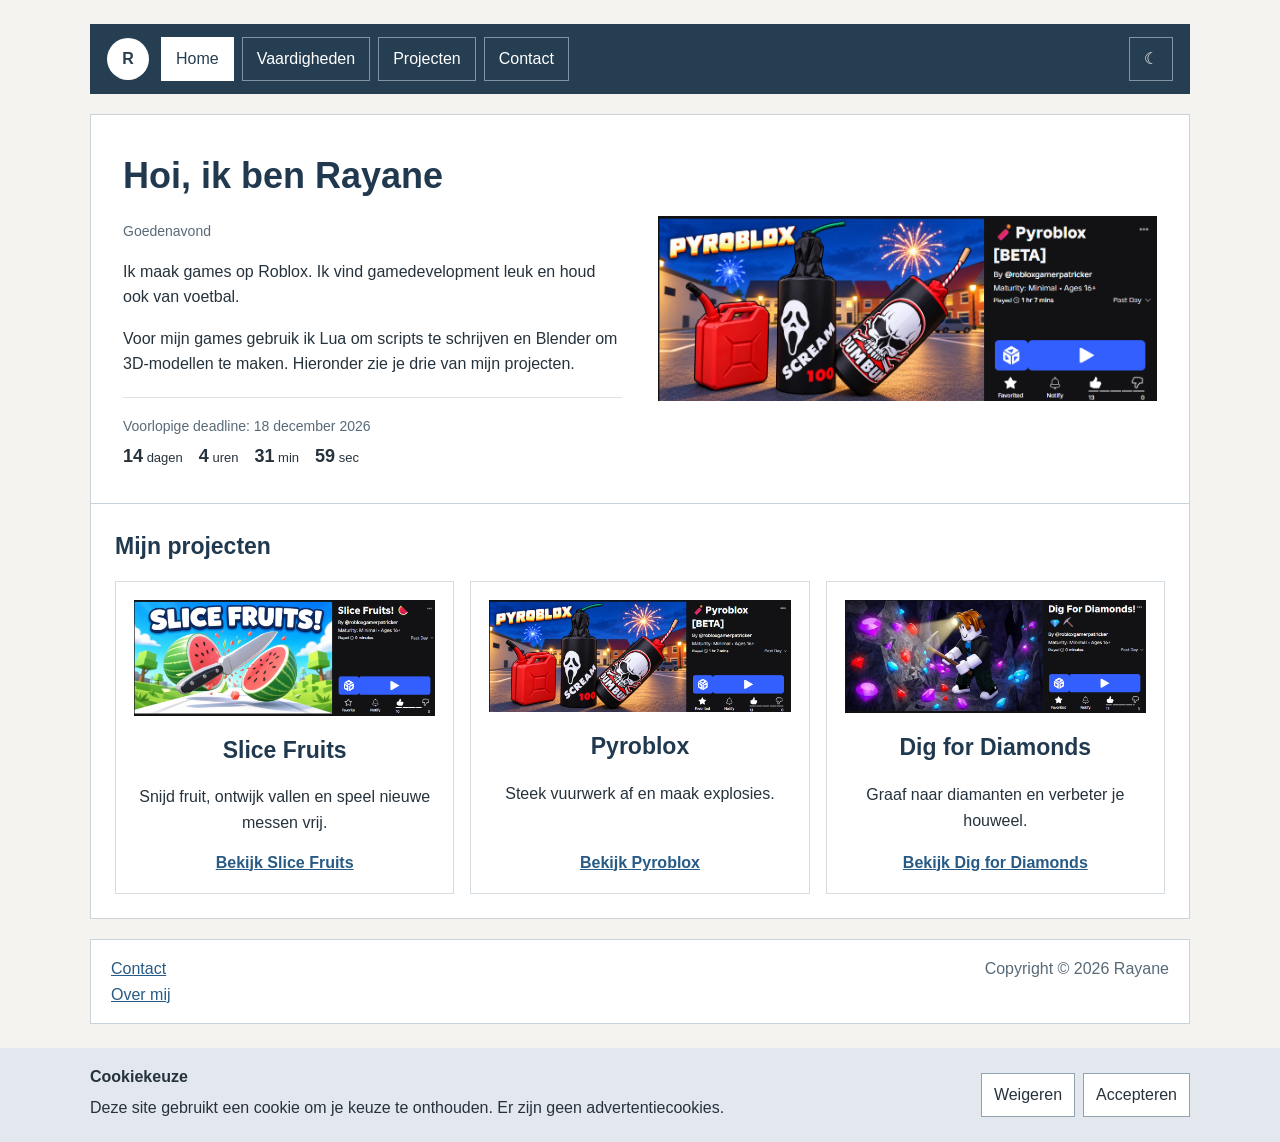
<file: index.html>
<!DOCTYPE html>
<html lang="nl">
<head>
  <meta charset="UTF-8">
  <meta name="viewport" content="width=device-width, initial-scale=1.0">
  <title>Home | Rayane</title>
  <link rel="stylesheet" href="style.css">
  <script src="script.js" defer></script>
</head>
<body>
  <!-- Het menu staat op elke pagina. -->
  <header class="header">
    <div class="container header-inner">
      <a class="logo" href="index.html" aria-label="Rayane, naar de homepage">R</a>
      <button id="menu-button" class="menu-button" type="button" aria-controls="nav-links" aria-expanded="false">Menu</button>
      <nav id="nav-links" class="nav-links" aria-label="Hoofdnavigatie">
        <a href="index.html" aria-current="page">Home</a>
        <a href="vaardigheden.html">Vaardigheden</a>
        <a href="projecten.html">Projecten</a>
        <a href="contact.html">Contact</a>
      </nav>
      <button id="theme-button" class="theme-button" type="button" aria-label="Wissel tussen licht en donker" aria-pressed="false">☾</button>
    </div>
  </header>

  <main class="container">
    <!-- Over mij en een afbeelding staan naast elkaar. -->
    <section class="hero" id="over-mij">
      <div class="hero-text">
        <h1>Hoi, ik ben Rayane</h1>
        <p id="greeting">Welkom</p>
        <p>Ik maak games op Roblox. Ik vind gamedevelopment leuk en houd ook van voetbal.</p>
        <p>Voor mijn games gebruik ik Lua om scripts te schrijven en Blender om 3D-modellen te maken. Hieronder zie je drie van mijn projecten.</p>

        <!-- Controleer de voorlopige deadline bij de docent. -->
        <div class="countdown">
          <p>Voorlopige deadline: 18 december 2026</p>
          <div class="count-box" aria-label="Tijd tot de voorlopige deadline">
            <span><strong id="days">00</strong> dagen</span>
            <span><strong id="hours">00</strong> uren</span>
            <span><strong id="minutes">00</strong> min</span>
            <span><strong id="seconds">00</strong> sec</span>
          </div>
        </div>
      </div>
      <div class="hero-image">
        <img class="hero-photo" src="afbeeldingen/pyroblox.png" alt="Afbeelding van mijn Roblox-game Pyroblox">
      </div>
    </section>

    <!-- De drie blokken onder de introductie. -->
    <section class="section home-projects" aria-label="Mijn projecten">
      <h2>Mijn projecten</h2>
      <div class="cards">
        <article class="card home-card">
          <img class="project-image" src="afbeeldingen/slice-fruits.png" alt="Afbeelding van Slice Fruits">
          <h2>Slice Fruits</h2>
          <p>Snijd fruit, ontwijk vallen en speel nieuwe messen vrij.</p>
          <a href="projecten.html#slice-fruits">Bekijk Slice Fruits</a>
        </article>
        <article class="card home-card">
          <img class="project-image" src="afbeeldingen/pyroblox.png" alt="Afbeelding van Pyroblox">
          <h2>Pyroblox</h2>
          <p>Steek vuurwerk af en maak explosies.</p>
          <a href="projecten.html#pyroblox">Bekijk Pyroblox</a>
        </article>
        <article class="card home-card">
          <img class="project-image" src="afbeeldingen/dig-for-diamonds.png" alt="Afbeelding van Dig for Diamonds">
          <h2>Dig for Diamonds</h2>
          <p>Graaf naar diamanten en verbeter je houweel.</p>
          <a href="projecten.html#dig-for-diamonds">Bekijk Dig for Diamonds</a>
        </article>
      </div>
    </section>
  </main>

  <footer class="footer">
    <div class="container">
      <div><a href="contact.html">Contact</a><br><a href="index.html#over-mij">Over mij</a></div>
      <p>Copyright © 2026 Rayane</p>
    </div>
  </footer>

  <!-- Deze melding is een voorbeeld voor het schoolproject. -->
  <div id="cookie-box" class="cookie-box">
    <div class="container cookie-inner">
      <div>
        <strong>Cookiekeuze</strong>
        <p>Deze site gebruikt een cookie om je keuze te onthouden. Er zijn geen advertentiecookies.</p>
      </div>
      <div class="cookie-buttons">
        <button id="cookie-reject" type="button">Weigeren</button>
        <button id="cookie-accept" type="button">Accepteren</button>
      </div>
    </div>
  </div>
</body>
</html>
</file>
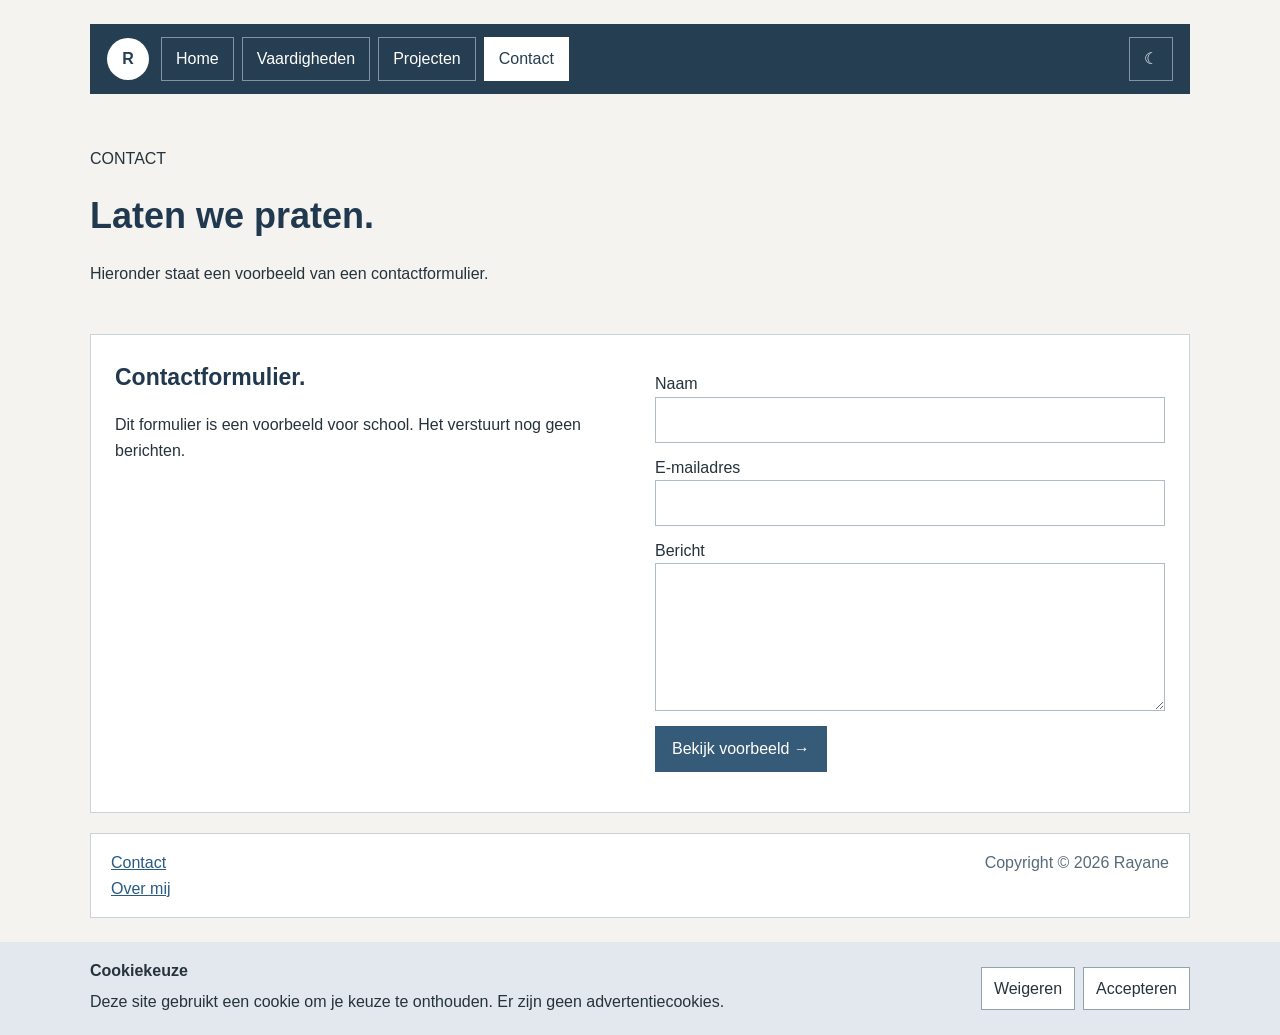
<file: contact.html>
<!DOCTYPE html>
<html lang="nl">
<head>
  <meta charset="UTF-8">
  <meta name="viewport" content="width=device-width, initial-scale=1.0">
  <title>Contact | Rayane</title>
  <link rel="stylesheet" href="style.css">
  <script src="script.js" defer></script>
</head>
<body>
  <!-- Het menu staat op elke pagina. -->
  <header class="header">
    <div class="container header-inner">
      <a class="logo" href="index.html" aria-label="Rayane, naar de homepage">R</a>
      <button id="menu-button" class="menu-button" type="button" aria-controls="nav-links" aria-expanded="false">Menu</button>
      <nav id="nav-links" class="nav-links" aria-label="Hoofdnavigatie">
        <a href="index.html">Home</a>
        <a href="vaardigheden.html">Vaardigheden</a>
        <a href="projecten.html">Projecten</a>
        <a href="contact.html" aria-current="page">Contact</a>
      </nav>
      <button id="theme-button" class="theme-button" type="button" aria-label="Wissel tussen licht en donker" aria-pressed="false">☾</button>
    </div>
  </header>

  <main class="container">
    <section class="page-title">
      <p class="label">CONTACT</p>
      <h1>Laten we <span>praten.</span></h1>
      <p>Hieronder staat een voorbeeld van een contactformulier.</p>
    </section>
    <section class="section contact-layout">
      <div>
        <h2>Contactformulier.</h2>
        <p>Dit formulier is een voorbeeld voor school. Het verstuurt nog geen berichten.</p>
      </div>
      <form id="contact-form" class="contact-form">
        <label for="name">Naam</label>
        <input id="name" name="name" type="text" required>
        <label for="email">E-mailadres</label>
        <input id="email" name="email" type="email" required>
        <label for="message">Bericht</label>
        <textarea id="message" name="message" rows="5" required></textarea>
        <button class="button" type="submit">Bekijk voorbeeld →</button>
        <p id="form-message" role="status"></p>
      </form>
    </section>
  </main>

  <footer class="footer">
    <div class="container">
      <div><a href="contact.html">Contact</a><br><a href="index.html#over-mij">Over mij</a></div>
      <p>Copyright © 2026 Rayane</p>
    </div>
  </footer>

  <!-- Deze melding is een voorbeeld voor het schoolproject. -->
  <div id="cookie-box" class="cookie-box">
    <div class="container cookie-inner">
      <div>
        <strong>Cookiekeuze</strong>
        <p>Deze site gebruikt een cookie om je keuze te onthouden. Er zijn geen advertentiecookies.</p>
      </div>
      <div class="cookie-buttons">
        <button id="cookie-reject" type="button">Weigeren</button>
        <button id="cookie-accept" type="button">Accepteren</button>
      </div>
    </div>
  </div>
</body>
</html>
</file>
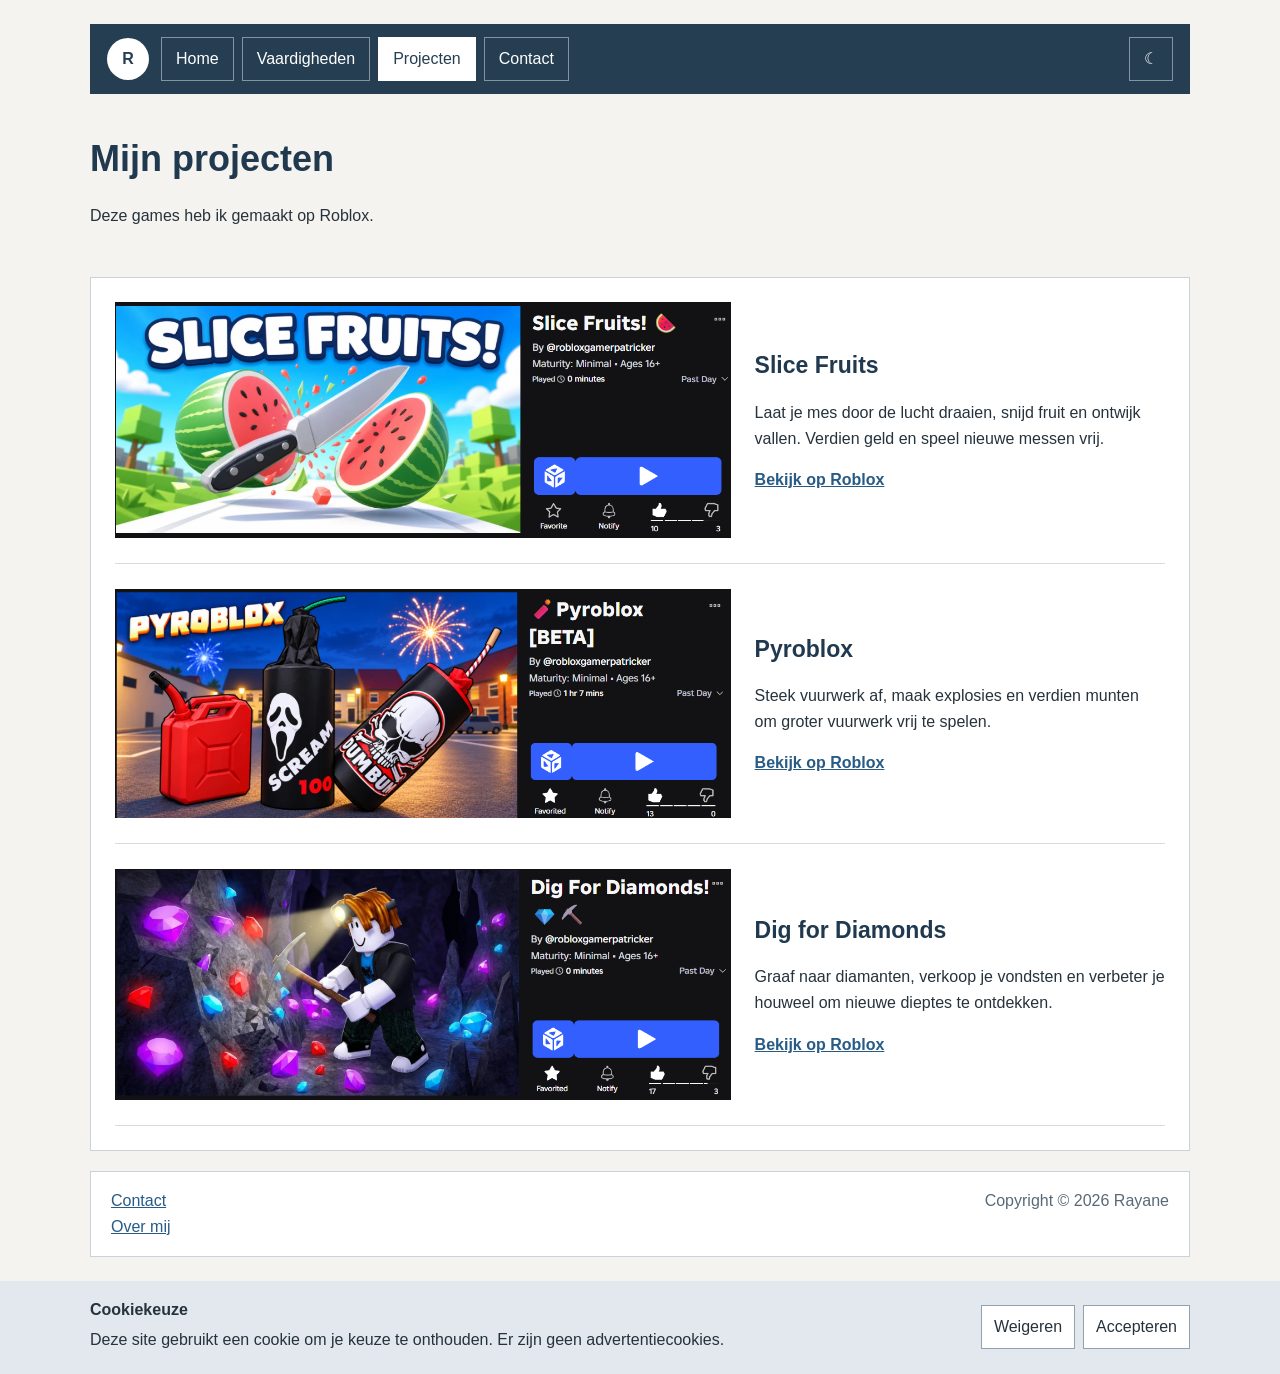
<file: projecten.html>
<!DOCTYPE html>
<html lang="nl">
<head>
  <meta charset="UTF-8">
  <meta name="viewport" content="width=device-width, initial-scale=1.0">
  <title>Projecten | Rayane</title>
  <link rel="stylesheet" href="style.css">
  <script src="script.js" defer></script>
</head>
<body>
  <!-- Het menu staat op elke pagina. -->
  <header class="header">
    <div class="container header-inner">
      <a class="logo" href="index.html" aria-label="Rayane, naar de homepage">R</a>
      <button id="menu-button" class="menu-button" type="button" aria-controls="nav-links" aria-expanded="false">Menu</button>
      <nav id="nav-links" class="nav-links" aria-label="Hoofdnavigatie">
        <a href="index.html">Home</a>
        <a href="vaardigheden.html">Vaardigheden</a>
        <a href="projecten.html" aria-current="page">Projecten</a>
        <a href="contact.html">Contact</a>
      </nav>
      <button id="theme-button" class="theme-button" type="button" aria-label="Wissel tussen licht en donker" aria-pressed="false">☾</button>
    </div>
  </header>

  <main class="container">
    <section class="page-title">
      <h1>Mijn projecten</h1>
      <p>Deze games heb ik gemaakt op Roblox.</p>
    </section>

    <section class="section">
      <div class="project-list">
        <article class="project-row" id="slice-fruits">
          <div class="project-picture">
            <img class="game-image" src="afbeeldingen/slice-fruits.png" alt="Screenshot van Slice Fruits">
          </div>
          <div class="project-info">
            <h2>Slice Fruits</h2>
            <p>Laat je mes door de lucht draaien, snijd fruit en ontwijk vallen. Verdien geld en speel nieuwe messen vrij.</p>
            <a href="https://www.roblox.com/games/79659295652210/Slice-Fruits">Bekijk op Roblox</a>
          </div>
        </article>

        <article class="project-row" id="pyroblox">
          <div class="project-picture">
            <img class="game-image" src="afbeeldingen/pyroblox.png" alt="Screenshot van Pyroblox">
          </div>
          <div class="project-info">
            <h2>Pyroblox</h2>
            <p>Steek vuurwerk af, maak explosies en verdien munten om groter vuurwerk vrij te spelen.</p>
            <a href="https://www.roblox.com/games/93346039484604/Pyroblox">Bekijk op Roblox</a>
          </div>
        </article>

        <article class="project-row" id="dig-for-diamonds">
          <div class="project-picture">
            <img class="game-image" src="afbeeldingen/dig-for-diamonds.png" alt="Screenshot van Dig for Diamonds">
          </div>
          <div class="project-info">
            <h2>Dig for Diamonds</h2>
            <p>Graaf naar diamanten, verkoop je vondsten en verbeter je houweel om nieuwe dieptes te ontdekken.</p>
            <a href="https://www.roblox.com/games/74810254841537/Dig-For-Diamonds">Bekijk op Roblox</a>
          </div>
        </article>
      </div>
    </section>
  </main>

  <footer class="footer">
    <div class="container">
      <div><a href="contact.html">Contact</a><br><a href="index.html#over-mij">Over mij</a></div>
      <p>Copyright © 2026 Rayane</p>
    </div>
  </footer>

  <!-- Deze melding is een voorbeeld voor het schoolproject. -->
  <div id="cookie-box" class="cookie-box">
    <div class="container cookie-inner">
      <div>
        <strong>Cookiekeuze</strong>
        <p>Deze site gebruikt een cookie om je keuze te onthouden. Er zijn geen advertentiecookies.</p>
      </div>
      <div class="cookie-buttons">
        <button id="cookie-reject" type="button">Weigeren</button>
        <button id="cookie-accept" type="button">Accepteren</button>
      </div>
    </div>
  </div>
</body>
</html>
</file>
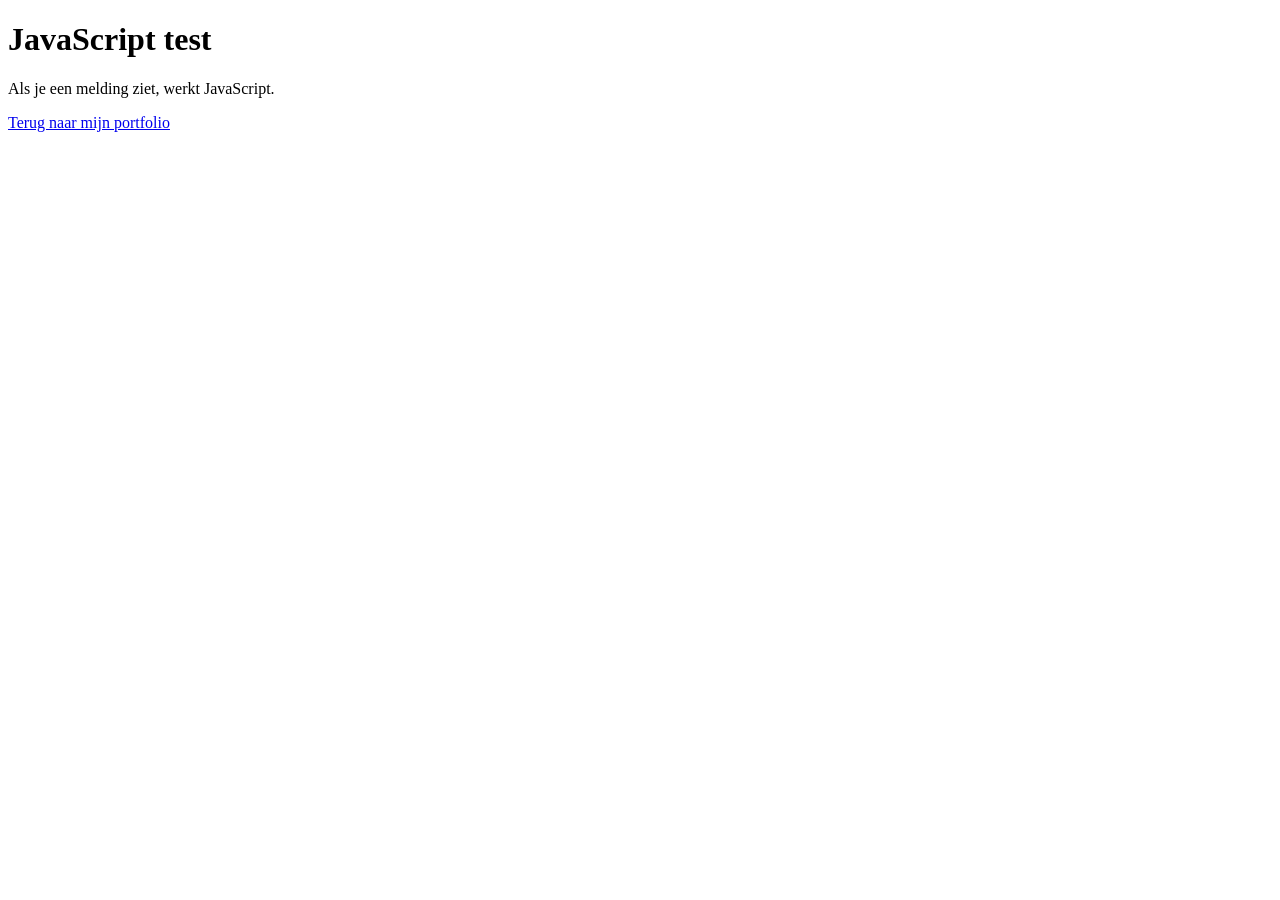
<file: test.html>
<!DOCTYPE html>
<html lang="nl">
<head>
  <meta charset="UTF-8">
  <title>JavaScript test</title>
  <script src="test.js" defer></script>
</head>
<body>
  <h1>JavaScript test</h1>
  <p>Als je een melding ziet, werkt JavaScript.</p>
  <a href="index.html">Terug naar mijn portfolio</a>
</body>
</html>
</file>
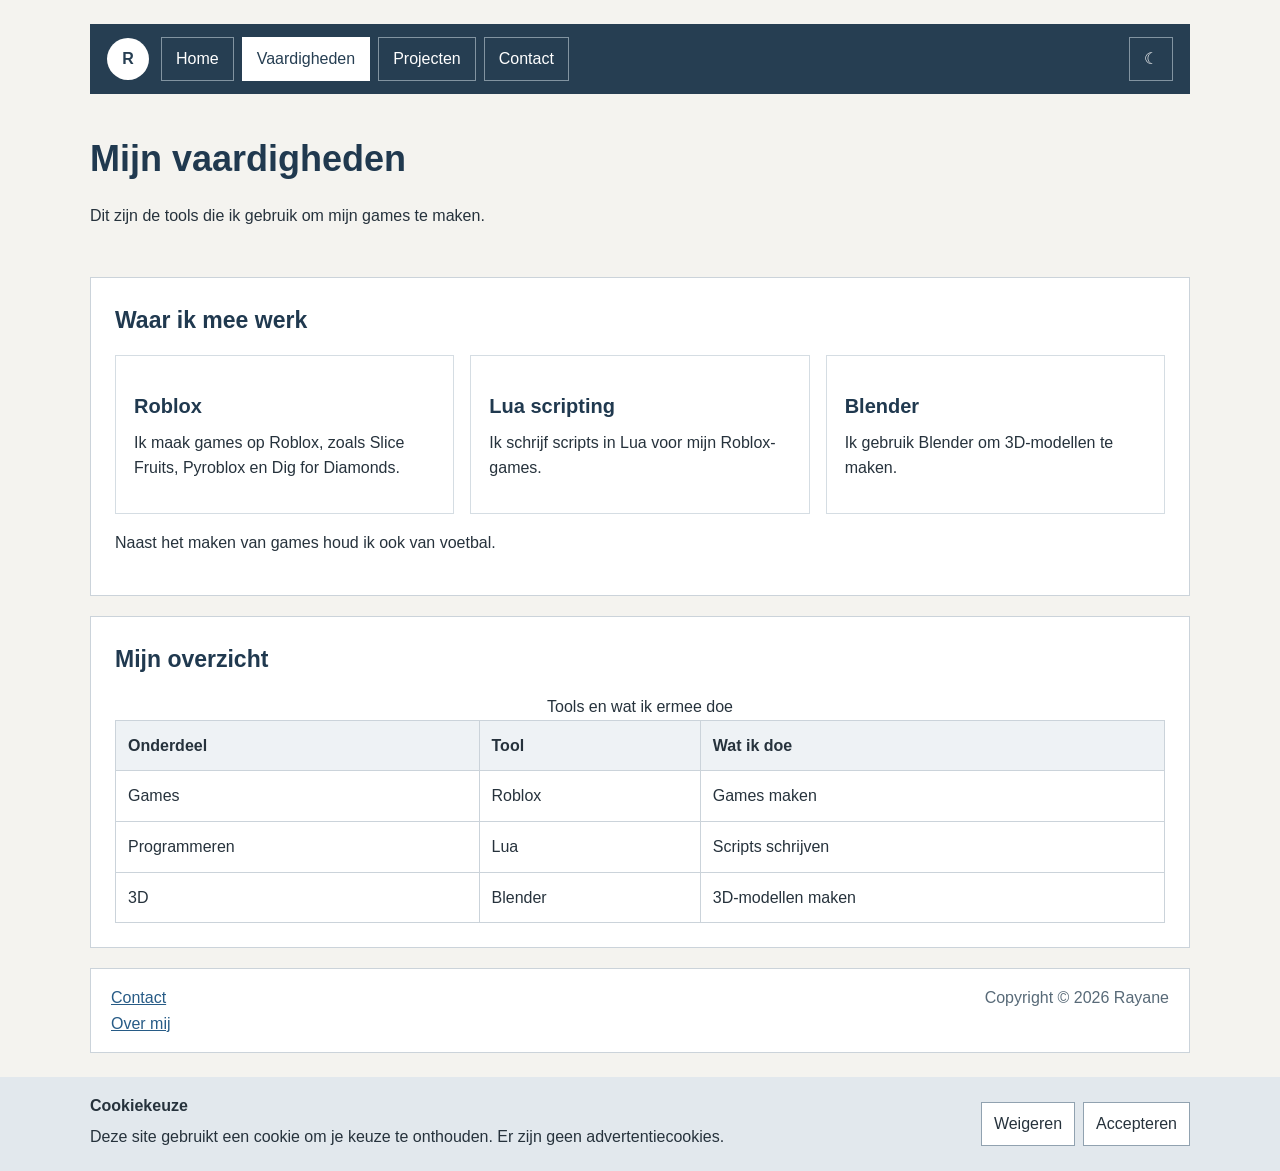
<file: vaardigheden.html>
<!DOCTYPE html>
<html lang="nl">
<head>
  <meta charset="UTF-8">
  <meta name="viewport" content="width=device-width, initial-scale=1.0">
  <title>Vaardigheden | Rayane</title>
  <link rel="stylesheet" href="style.css">
  <script src="script.js" defer></script>
</head>
<body>
  <!-- Het menu staat op elke pagina. -->
  <header class="header">
    <div class="container header-inner">
      <a class="logo" href="index.html" aria-label="Rayane, naar de homepage">R</a>
      <button id="menu-button" class="menu-button" type="button" aria-controls="nav-links" aria-expanded="false">Menu</button>
      <nav id="nav-links" class="nav-links" aria-label="Hoofdnavigatie">
        <a href="index.html">Home</a>
        <a href="vaardigheden.html" aria-current="page">Vaardigheden</a>
        <a href="projecten.html">Projecten</a>
        <a href="contact.html">Contact</a>
      </nav>
      <button id="theme-button" class="theme-button" type="button" aria-label="Wissel tussen licht en donker" aria-pressed="false">☾</button>
    </div>
  </header>

  <main class="container">
    <section class="page-title">
      <h1>Mijn vaardigheden</h1>
      <p>Dit zijn de tools die ik gebruik om mijn games te maken.</p>
    </section>
    <section class="section">
      <h2>Waar ik mee werk</h2>
      <div class="cards">
        <article class="card">
          <h3>Roblox</h3>
          <p>Ik maak games op Roblox, zoals Slice Fruits, Pyroblox en Dig for Diamonds.</p>
        </article>
        <article class="card">
          <h3>Lua scripting</h3>
          <p>Ik schrijf scripts in Lua voor mijn Roblox-games.</p>
        </article>
        <article class="card">
          <h3>Blender</h3>
          <p>Ik gebruik Blender om 3D-modellen te maken.</p>
        </article>
      </div>
      <p>Naast het maken van games houd ik ook van voetbal.</p>
    </section>
    <section class="section">
      <h2>Mijn overzicht</h2>
      <div class="table-wrap">
        <table>
          <caption>Tools en wat ik ermee doe</caption>
          <thead><tr><th>Onderdeel</th><th>Tool</th><th>Wat ik doe</th></tr></thead>
          <tbody>
            <tr><td>Games</td><td>Roblox</td><td>Games maken</td></tr>
            <tr><td>Programmeren</td><td>Lua</td><td>Scripts schrijven</td></tr>
            <tr><td>3D</td><td>Blender</td><td>3D-modellen maken</td></tr>
          </tbody>
        </table>
      </div>
    </section>
  </main>

  <footer class="footer">
    <div class="container">
      <div><a href="contact.html">Contact</a><br><a href="index.html#over-mij">Over mij</a></div>
      <p>Copyright © 2026 Rayane</p>
    </div>
  </footer>

  <!-- Deze melding is een voorbeeld voor het schoolproject. -->
  <div id="cookie-box" class="cookie-box">
    <div class="container cookie-inner">
      <div>
        <strong>Cookiekeuze</strong>
        <p>Deze site gebruikt een cookie om je keuze te onthouden. Er zijn geen advertentiecookies.</p>
      </div>
      <div class="cookie-buttons">
        <button id="cookie-reject" type="button">Weigeren</button>
        <button id="cookie-accept" type="button">Accepteren</button>
      </div>
    </div>
  </div>
</body>
</html>
</file>
<file: style.css>
/* Algemene opmaak */
* { box-sizing: border-box; }

body {
  margin: 0;
  background: #f4f3ef;
  color: #26323c;
  font-family: Arial, sans-serif;
  line-height: 1.6;
}

.container {
  width: 90%;
  max-width: 1100px;
  margin: 0 auto;
}

a { color: #275b86; }
button, input, textarea { font: inherit; }
button { cursor: pointer; }

/* Navigatie */
.header { padding-top: 24px; }
.header-inner {
  display: flex;
  align-items: center;
  gap: 12px;
  padding: 12px 16px;
  border: 1px solid #263e52;
  background: #263e52;
}
.logo {
  display: flex;
  align-items: center;
  justify-content: center;
  width: 42px;
  height: 42px;
  border-radius: 50%;
  background: white;
  color: #263e52;
  font-weight: bold;
  text-decoration: none;
}
.nav-links { display: flex; gap: 8px; }
.nav-links a, .theme-button, .menu-button {
  padding: 8px 14px;
  border: 1px solid #8294a1;
  background: #263e52;
  color: white;
  text-decoration: none;
}
.nav-links a:hover, .nav-links a[aria-current="page"] {
  border-color: white;
  background: white;
  color: #263e52;
}
.theme-button { margin-left: auto; }
.menu-button { display: none; }

/* Introductie en afbeelding */
.hero {
  display: flex;
  gap: 28px;
  margin-top: 20px;
  padding: 32px;
  border: 1px solid #cbd3da;
  background: white;
}
.hero-text, .hero-image { flex: 1; min-width: 0; }
.hero-text { padding-right: 8px; }
.hero-image { position: relative; display: flex; align-items: center; }
.hero-photo, .project-image, .game-image { display: block; width: 100%; height: auto; }
#greeting { color: #586a78; font-size: 14px; }
h1 { margin: 0 0 16px; color: #20394f; font-size: 36px; }
h2 { margin: 0 0 16px; color: #20394f; font-size: 23px; }
h3 { color: #20394f; font-size: 20px; }
.button {
  display: inline-block;
  padding: 9px 16px;
  border: 1px solid #365b78;
  background: #365b78;
  color: white;
  text-decoration: none;
}
.button:hover { background: #263e52; }

/* Pagina's en projectblokken */
.section {
  margin-top: 20px;
  padding: 24px;
  border: 1px solid #cbd3da;
  background: white;
}
.home-projects { margin-top: 0; border-top: 0; }
.cards { display: flex; gap: 16px; }
.card {
  flex: 1;
  min-width: 0;
  padding: 18px;
  border: 1px solid #d5dde3;
  background: white;
}
.home-card { display: flex; flex-direction: column; text-align: center; }
.home-card a { margin-top: auto; }
.card h2, .card h3 { margin: 16px 0 8px; }
.card p { margin: 8px 0 14px; }
.card a { font-weight: bold; }
.page-title { padding: 36px 0 12px; }
.project-list { display: flex; flex-direction: column; gap: 25px; }
.project-row { display: flex; align-items: center; gap: 24px; padding-bottom: 25px; border-bottom: 1px solid #d5dde3; }
.project-picture { flex: 3; }
.project-info { flex: 2; }
.project-info a { font-weight: bold; }
.table-wrap { overflow-x: auto; }
table { width: 100%; border-collapse: collapse; text-align: left; }
th, td { padding: 12px; border: 1px solid #cbd3da; }
th { background: #eef2f5; }

/* Countdown */
.countdown { margin-top: 20px; padding-top: 12px; border-top: 1px solid #dce3e8; }
.countdown p { margin: 5px 0; color: #586a78; font-size: 14px; }
.count-box { display: flex; gap: 16px; }
.count-box span { font-size: 13px; }
.count-box strong { font-size: 18px; }

/* Contact */
.contact-layout { display: flex; gap: 30px; }
.contact-layout > div, .contact-form { flex: 1; }
.contact-form label { display: block; margin-top: 12px; }
.contact-form input, .contact-form textarea {
  display: block;
  width: 100%;
  padding: 9px;
  border: 1px solid #aebcc7;
  background: white;
  color: #26323c;
}
.contact-form button { margin-top: 15px; }

/* Footer en cookiemelding */
.footer { padding: 20px 0 24px; }
.footer .container {
  display: flex;
  justify-content: space-between;
  gap: 15px;
  padding: 16px 20px;
  border: 1px solid #cbd3da;
  background: white;
}
.footer p { margin: 0; color: #586a78; }
.cookie-box { padding: 16px 0; background: #e2e8ed; color: #26323c; }
.cookie-inner { display: flex; align-items: center; justify-content: space-between; gap: 20px; }
.cookie-inner p { margin: 5px 0; }
.cookie-buttons { display: flex; gap: 8px; }
.cookie-buttons button { padding: 8px 12px; border: 1px solid #91a2b0; background: white; color: #26323c; }
[hidden] { display: none; }

/* Donkere modus */
body.dark { background: #1e252a; color: #f2f4f5; }
body.dark .header-inner, body.dark .hero, body.dark .section, body.dark .footer .container { background: #2a3339; border-color: #58656e; }
body.dark .card, body.dark th { background: #333e46; border-color: #58656e; }
body.dark h1, body.dark h2, body.dark h3 { color: white; }
body.dark #greeting, body.dark .countdown p, body.dark .footer p { color: #c6d1d9; }
body.dark a { color: #b9dcfa; }
body.dark .logo { color: #263e52; }
body.dark .nav-links a { background: #2a3339; color: white; }
body.dark .nav-links a:hover, body.dark .nav-links a[aria-current="page"] { background: #365b78; }

/* Op een klein scherm staan de onderdelen onder elkaar. */
@media (max-width: 700px) {
  .header-inner { flex-wrap: wrap; }
  .menu-button { display: block; }
  .nav-links { display: none; order: 4; width: 100%; flex-direction: column; }
  .nav-links.open { display: flex; }
  .hero, .cards, .project-row, .contact-layout, .cookie-inner { flex-direction: column; }
  .project-picture, .project-info { width: 100%; }
  .hero { padding: 20px; }
  .hero-text { padding-right: 0; }
  h1 { font-size: 30px; }
  .section { padding: 20px; }
  .count-box { flex-wrap: wrap; }
  .footer .container { flex-direction: column; }
}
</file>
